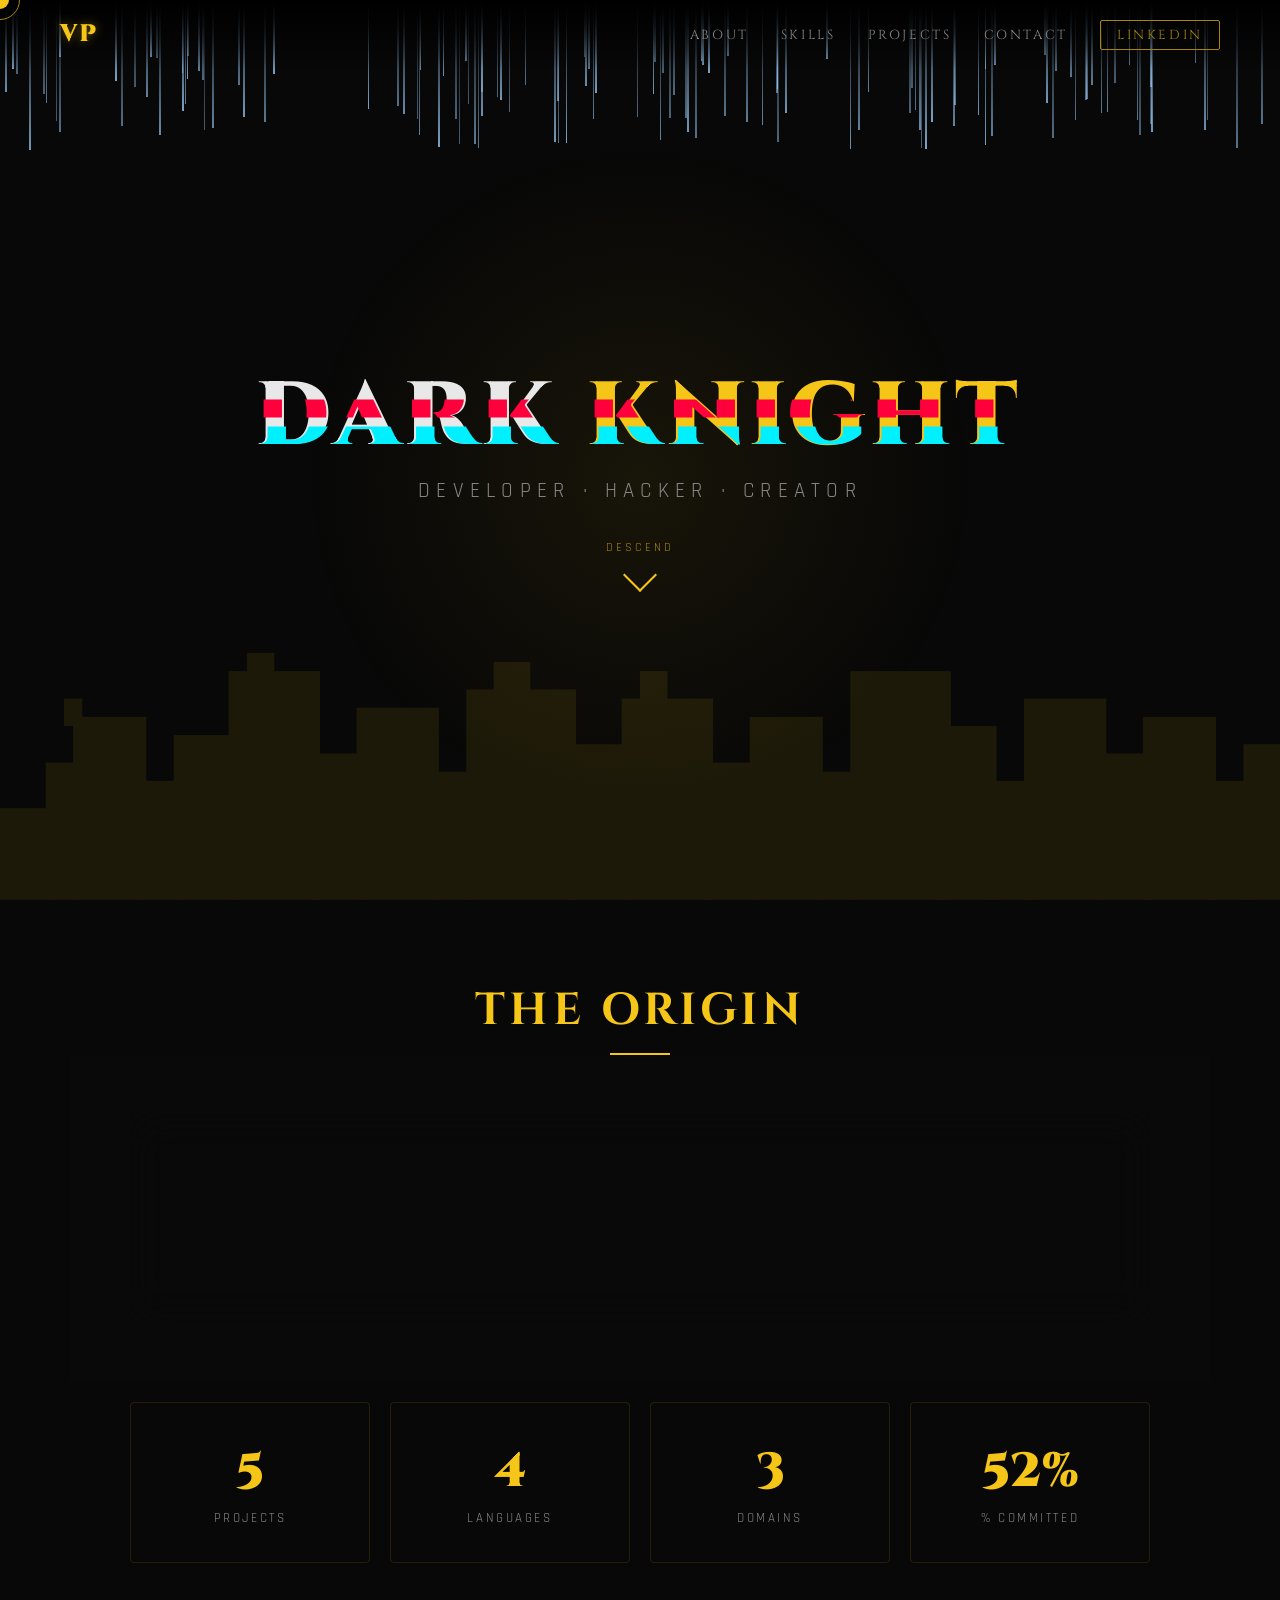
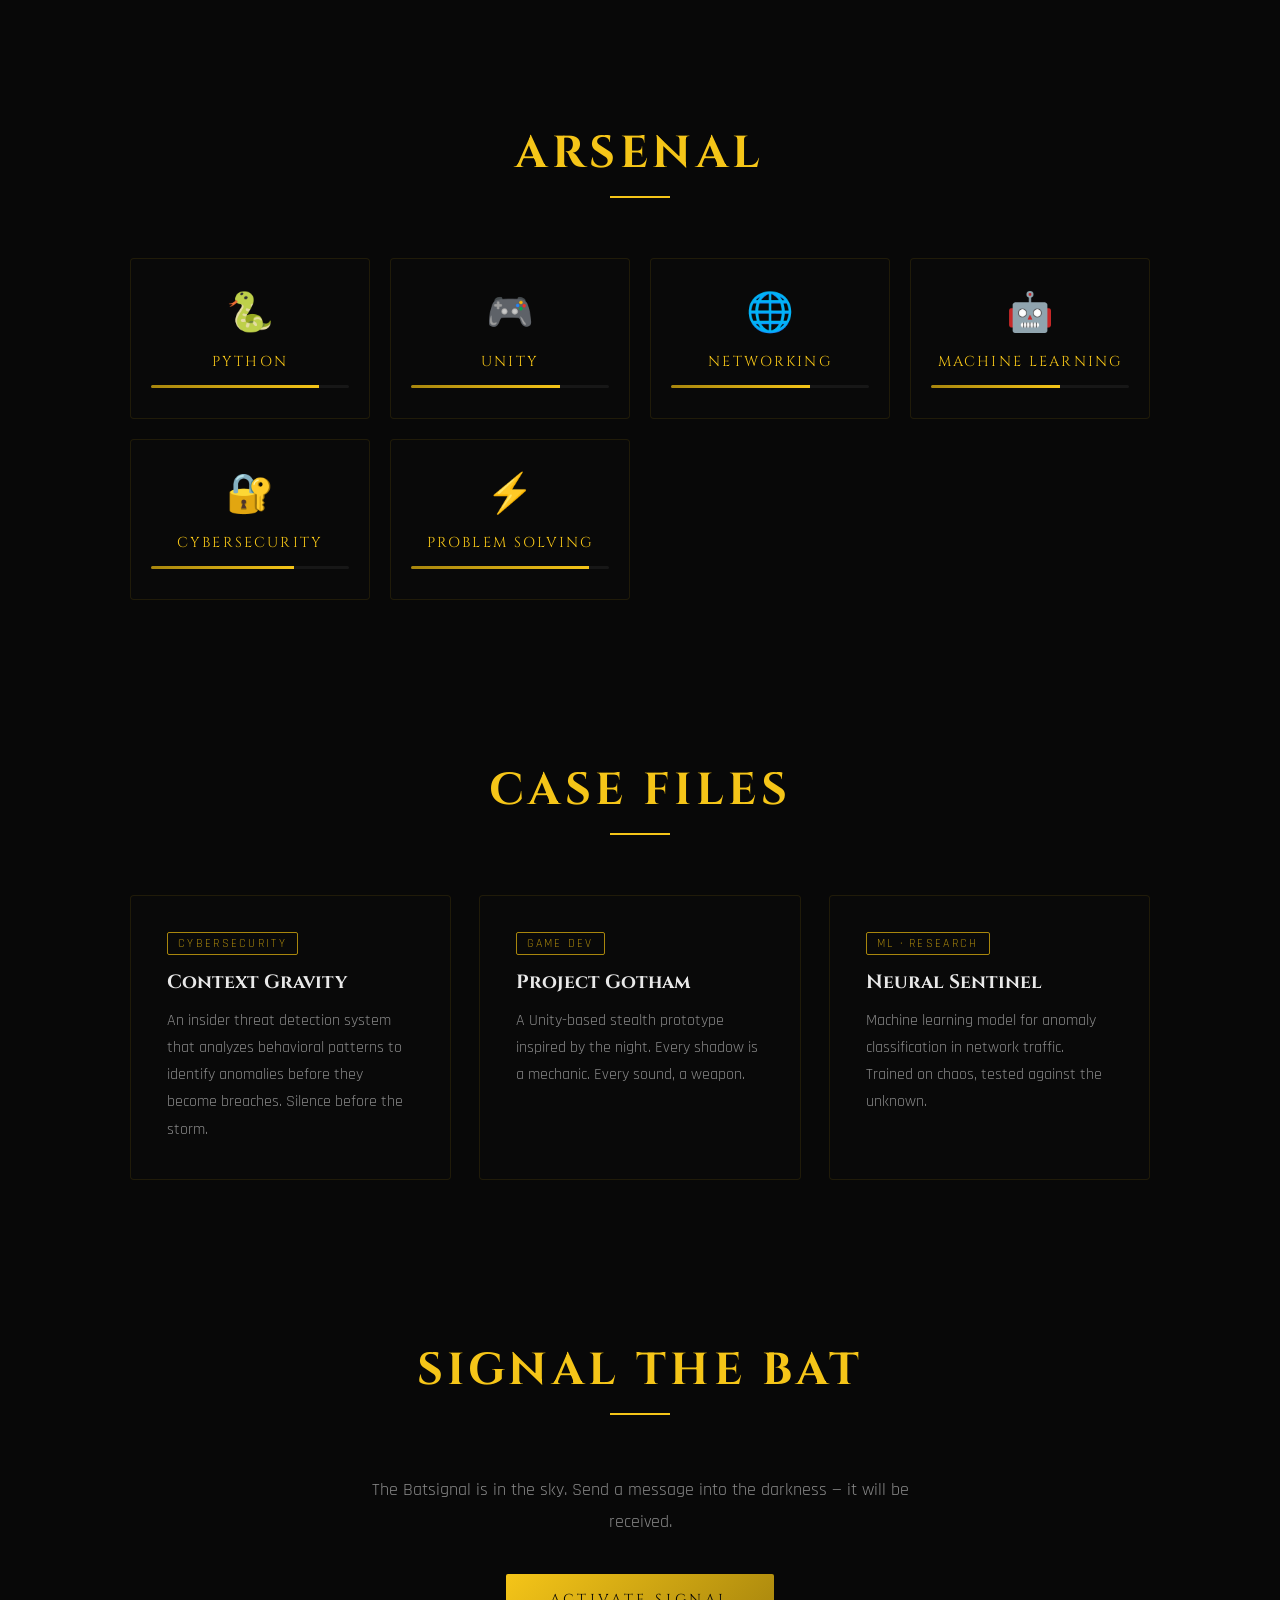
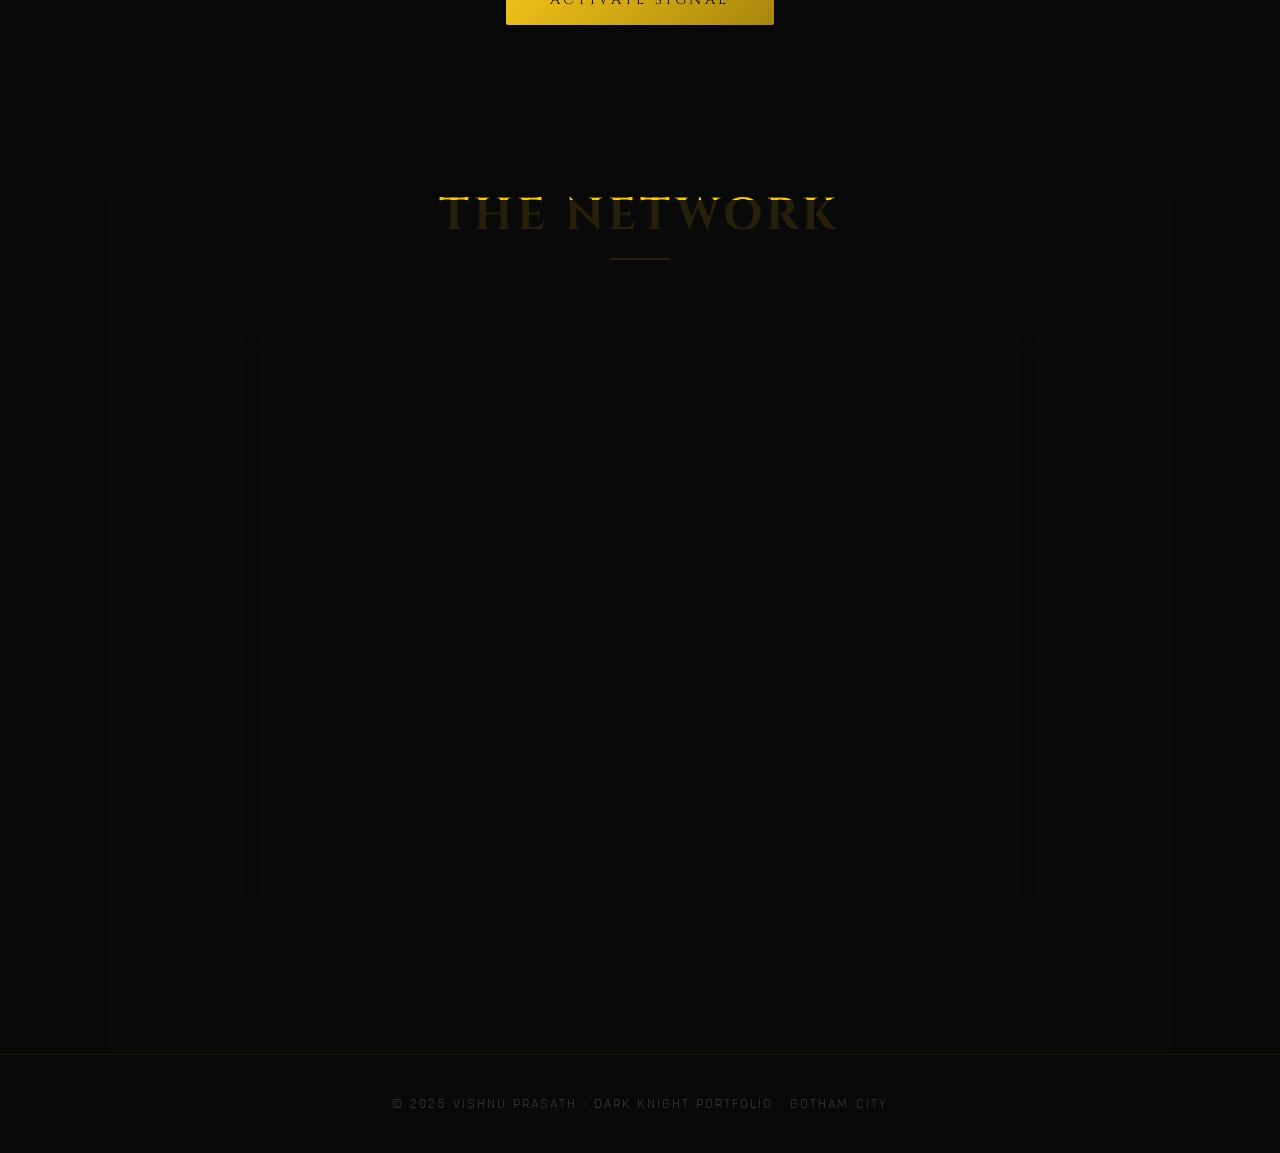
<file: index.html>
<!DOCTYPE html>
<html lang="en">
<head>
  <meta charset="UTF-8">
  <meta name="viewport" content="width=device-width, initial-scale=1.0">
  <title>Vishnu Prasath — Dark Knight Portfolio</title>
  <link href="https://fonts.googleapis.com/css2?family=Cinzel:wght@700;900&family=Rajdhani:wght@300;400;600&display=swap" rel="stylesheet">
  <link rel="stylesheet" href="style.css">
</head>
<body>

<!-- Cursor -->
<div id="cursor"></div>
<div id="cursor-trail"></div>
<!-- Scroll progress bar -->
<div id="progress"></div>

<!-- ─── LINKEDIN REDIRECT OVERLAY ─── -->
<div id="redirect-overlay">
  <div class="redirect-title">CONNECTING TO LINKEDIN</div>
  <div class="redirect-sub">ESTABLISHING SECURE CHANNEL</div>
  <div class="redirect-bar-wrap">
    <div class="redirect-bar" id="redirect-bar"></div>
  </div>
  <div class="redirect-hint">OPENING IN NEW TAB...</div>
</div>

<!-- Rain -->
<div id="rain"></div>

<!-- Gotham city silhouette -->
<svg id="city-bg" viewBox="0 0 1400 400" fill="#f5c518" xmlns="http://www.w3.org/2000/svg" preserveAspectRatio="xMidYMax slice">
  <rect x="0" y="300" width="60" height="100"/><rect x="50" y="250" width="40" height="150"/>
  <rect x="80" y="200" width="80" height="200"/><rect x="70" y="180" width="20" height="30"/>
  <rect x="150" y="270" width="50" height="130"/><rect x="190" y="220" width="70" height="180"/>
  <rect x="250" y="150" width="100" height="250"/><rect x="270" y="130" width="30" height="30"/>
  <rect x="340" y="240" width="60" height="160"/><rect x="390" y="190" width="90" height="210"/>
  <rect x="470" y="260" width="50" height="140"/><rect x="510" y="170" width="120" height="230"/>
  <rect x="540" y="140" width="40" height="40"/><rect x="620" y="230" width="70" height="170"/>
  <rect x="680" y="180" width="100" height="220"/><rect x="700" y="150" width="30" height="40"/>
  <rect x="770" y="250" width="60" height="150"/><rect x="820" y="200" width="80" height="200"/>
  <rect x="890" y="260" width="50" height="140"/><rect x="930" y="150" width="110" height="250"/>
  <rect x="1020" y="210" width="70" height="190"/><rect x="1080" y="270" width="55" height="130"/>
  <rect x="1120" y="180" width="90" height="220"/><rect x="1200" y="240" width="60" height="160"/>
  <rect x="1250" y="200" width="80" height="200"/><rect x="1320" y="270" width="50" height="130"/>
  <rect x="1360" y="230" width="40" height="170"/>
</svg>

<!-- NAV -->
<nav id="navbar">
  <span class="nav-monogram" onclick="window.scrollTo({top:0,behavior:'smooth'})">VP</span>
  <ul class="nav-links">
    <li><a onclick="document.getElementById('about').scrollIntoView({behavior:'smooth'})">ABOUT</a></li>
    <li><a onclick="document.getElementById('skills').scrollIntoView({behavior:'smooth'})">SKILLS</a></li>
    <li><a onclick="document.getElementById('projects').scrollIntoView({behavior:'smooth'})">PROJECTS</a></li>
    <li><a onclick="document.getElementById('contact').scrollIntoView({behavior:'smooth'})">CONTACT</a></li>
    <li><a class="linkedin-nav" onclick="goLinkedIn()">LINKEDIN</a></li>
  </ul>
</nav>

<!-- HERO -->
<div id="hero">
  <div class="batsignal-circle"></div>
  <h1 class="hero-title glitch" data-text="DARK KNIGHT">DARK <span>KNIGHT</span></h1>
  <p class="hero-sub">DEVELOPER · HACKER · CREATOR</p>
  <div class="hero-scroll">
    <div class="scroll-hint" onclick="document.getElementById('about').scrollIntoView({behavior:'smooth'})">
      <span>DESCEND</span>
      <div class="arrow"></div>
    </div>
  </div>
</div>

<!-- ABOUT -->
<section id="about">
  <h2 class="section-title">THE ORIGIN</h2>
  <div class="about-card">
    <p>
      A vigilante of the digital world — by day a student, by night a builder of systems no one asked for but everyone needs.
      Passionate about software development, cybersecurity, and game development.
      Like Batman, I operate in the shadows of complex problems, emerging with solutions that strike precisely.
    </p>
  </div>
</section>

<!-- STATS -->
<section style="padding-top:0">
  <div class="stats-row">
    <div class="stat-box"><div class="stat-num" data-target="5">0</div><div class="stat-label">PROJECTS</div></div>
    <div class="stat-box"><div class="stat-num" data-target="4">0</div><div class="stat-label">LANGUAGES</div></div>
    <div class="stat-box"><div class="stat-num" data-target="3">0</div><div class="stat-label">DOMAINS</div></div>
    <div class="stat-box"><div class="stat-num" data-target="100">0</div><div class="stat-label">% COMMITTED</div></div>
  </div>
</section>

<!-- SKILLS -->
<section id="skills">
  <h2 class="section-title">ARSENAL</h2>
  <div class="skills-grid">
    <div class="skill-card" data-delay="0"><div class="skill-icon">🐍</div><div class="skill-name">PYTHON</div><div class="skill-bar-wrap"><div class="skill-bar" data-width="85"></div></div></div>
    <div class="skill-card" data-delay="100"><div class="skill-icon">🎮</div><div class="skill-name">UNITY</div><div class="skill-bar-wrap"><div class="skill-bar" data-width="75"></div></div></div>
    <div class="skill-card" data-delay="200"><div class="skill-icon">🌐</div><div class="skill-name">NETWORKING</div><div class="skill-bar-wrap"><div class="skill-bar" data-width="70"></div></div></div>
    <div class="skill-card" data-delay="300"><div class="skill-icon">🤖</div><div class="skill-name">MACHINE LEARNING</div><div class="skill-bar-wrap"><div class="skill-bar" data-width="65"></div></div></div>
    <div class="skill-card" data-delay="400"><div class="skill-icon">🔐</div><div class="skill-name">CYBERSECURITY</div><div class="skill-bar-wrap"><div class="skill-bar" data-width="72"></div></div></div>
    <div class="skill-card" data-delay="500"><div class="skill-icon">⚡</div><div class="skill-name">PROBLEM SOLVING</div><div class="skill-bar-wrap"><div class="skill-bar" data-width="90"></div></div></div>
  </div>
</section>

<!-- PROJECTS -->
<section id="projects">
  <h2 class="section-title">CASE FILES</h2>
  <div class="projects-grid">
    <div class="project-card">
      <span class="project-tag">CYBERSECURITY</span>
      <h3 class="project-title">Context Gravity</h3>
      <p class="project-desc">An insider threat detection system that analyzes behavioral patterns to identify anomalies before they become breaches. Silence before the storm.</p>
    </div>
    <div class="project-card" style="transition-delay:.15s">
      <span class="project-tag">GAME DEV</span>
      <h3 class="project-title">Project Gotham</h3>
      <p class="project-desc">A Unity-based stealth prototype inspired by the night. Every shadow is a mechanic. Every sound, a weapon.</p>
    </div>
    <div class="project-card" style="transition-delay:.3s">
      <span class="project-tag">ML · RESEARCH</span>
      <h3 class="project-title">Neural Sentinel</h3>
      <p class="project-desc">Machine learning model for anomaly classification in network traffic. Trained on chaos, tested against the unknown.</p>
    </div>
  </div>
</section>

<!-- CONTACT -->
<section id="contact">
  <h2 class="section-title">SIGNAL THE BAT</h2>
  <div class="contact-wrap">
    <p>The Batsignal is in the sky. Send a message into the darkness — it will be received.</p>
    <button class="contact-btn" onclick="toggleContact()">ACTIVATE SIGNAL</button>
    <div id="contactPanel">
      <div class="contact-row"><span class="icon">📡</span><span>yourname@email.com</span></div>
      <div class="contact-row"><span class="icon">📞</span><span>+91 XXXXX XXXXX</span></div>
      <div class="contact-row"><span class="icon">🦇</span><span>Available: Nighttime Operations</span></div>
    </div>
  </div>
</section>

<!-- LINKEDIN -->
<section id="linkedin">
  <h2 class="section-title">THE NETWORK</h2>
  <div class="linkedin-card">
    <div class="corner-br"></div>
    <div class="linkedin-icon-wrap">
      <svg viewBox="0 0 24 24" xmlns="http://www.w3.org/2000/svg">
        <path d="M20.447 20.452h-3.554v-5.569c0-1.328-.027-3.037-1.852-3.037-1.853 0-2.136 1.445-2.136 2.939v5.667H9.351V9h3.414v1.561h.046c.477-.9 1.637-1.85 3.37-1.85 3.601 0 4.267 2.37 4.267 5.455v6.286zM5.337 7.433a2.062 2.062 0 0 1-2.063-2.065 2.064 2.064 0 1 1 2.063 2.065zm1.782 13.019H3.555V9h3.564v11.452zM22.225 0H1.771C.792 0 0 .774 0 1.729v20.542C0 23.227.792 24 1.771 24h20.451C23.2 24 24 23.227 24 22.271V1.729C24 .774 23.2 0 22.222 0h.003z"/>
      </svg>
    </div>
    <div class="linkedin-name">VISHNU PRASATH</div>
    <div class="linkedin-handle">linkedin.com/in/vishnu-prasath-0352493b4</div>
    <p class="linkedin-desc">
      Connect on LinkedIn — see the full mission log, professional history, and all ongoing operations in one place. Every vigilante needs a network.
    </p>
    <div class="linkedin-stats">
      <div class="li-stat"><div class="li-stat-num">5+</div><div class="li-stat-label">PROJECTS</div></div>
      <div class="li-stat"><div class="li-stat-num">4+</div><div class="li-stat-label">SKILLS</div></div>
      <div class="li-stat"><div class="li-stat-num">∞</div><div class="li-stat-label">POTENTIAL</div></div>
    </div>
    <button class="linkedin-btn" onclick="goLinkedIn()">
      <svg viewBox="0 0 24 24" fill="currentColor" xmlns="http://www.w3.org/2000/svg">
        <path d="M20.447 20.452h-3.554v-5.569c0-1.328-.027-3.037-1.852-3.037-1.853 0-2.136 1.445-2.136 2.939v5.667H9.351V9h3.414v1.561h.046c.477-.9 1.637-1.85 3.37-1.85 3.601 0 4.267 2.37 4.267 5.455v6.286zM5.337 7.433a2.062 2.062 0 0 1-2.063-2.065 2.064 2.064 0 1 1 2.063 2.065zm1.782 13.019H3.555V9h3.564v11.452zM22.225 0H1.771C.792 0 0 .774 0 1.729v20.542C0 23.227.792 24 1.771 24h20.451C23.2 24 24 23.227 24 22.271V1.729C24 .774 23.2 0 22.222 0h.003z"/>
      </svg>
      VIEW LINKEDIN PROFILE
    </button>
  </div>
</section>

<footer>
  <p>© 2025 VISHNU PRASATH · DARK KNIGHT PORTFOLIO · GOTHAM CITY</p>
</footer>

<script src="script.js"></script>
</body>
</html>
</file>
<file: style.css>
:root {
      --black: #080808;
      --card-bg: rgba(10,10,10,0.88);
      --gold: #f5c518;
      --gold-dim: #a8860d;
      --grey: #888;
      --white: #e8e8e8;
    }

    * { margin: 0; padding: 0; box-sizing: border-box; }
    html { scroll-behavior: smooth; }

    body {
      font-family: 'Rajdhani', sans-serif;
      background: var(--black);
      color: var(--white);
      overflow-x: hidden;
      cursor: none;
    }

    /* ─── CUSTOM CURSOR ─── */
    #cursor {
      position: fixed; width: 18px; height: 18px;
      background: var(--gold); border-radius: 50%;
      pointer-events: none; z-index: 9999;
      transform: translate(-50%,-50%);
      transition: width .2s, height .2s;
      mix-blend-mode: difference;
    }
    #cursor-trail {
      position: fixed; width: 40px; height: 40px;
      border: 1px solid var(--gold-dim); border-radius: 50%;
      pointer-events: none; z-index: 9998;
      transform: translate(-50%,-50%);
      transition: left .09s ease-out, top .09s ease-out;
    }

    /* ─── SCROLL PROGRESS ─── */
    #progress {
      position: fixed; top: 0; left: 0; height: 2px;
      background: linear-gradient(90deg, var(--gold-dim), var(--gold));
      z-index: 1000; box-shadow: 0 0 8px var(--gold);
    }

    /* ─── BACKGROUND CITY ─── */
    #city-bg {
      position: fixed; bottom: 0; left: 0; width: 100%;
      z-index: 0; pointer-events: none; opacity: 0.09;
    }

    /* ─── RAIN — darker and visible ─── */
    #rain { position: fixed; inset: 0; z-index: 1; pointer-events: none; overflow: hidden; }
    .drop {
      position: absolute; width: 1.5px;
      background: linear-gradient(transparent, rgba(160,210,255,0.82));
      animation: fall linear infinite;
    }
    @keyframes fall {
      from { transform: translateY(-120px); }
      to   { transform: translateY(110vh); }
    }

    /* ─── NAV ─── */
    nav {
      position: fixed; top: 0; left: 0; right: 0; z-index: 500;
      display: flex; align-items: center; justify-content: space-between;
      padding: 18px 60px;
      background: linear-gradient(to bottom, rgba(0,0,0,0.95), transparent);
      transition: background .4s;
    }
    nav.scrolled { background: rgba(0,0,0,0.97); box-shadow: 0 2px 30px #000; }
    .nav-monogram {
      font-family: 'Cinzel', serif; font-size: 1.5rem; font-weight: 900;
      color: var(--gold); letter-spacing: 0.08em;
      text-decoration: none; cursor: pointer;
      text-shadow: 0 0 10px rgba(245,197,24,0.4);
      transition: text-shadow .3s;
    }
    .nav-monogram:hover { text-shadow: 0 0 22px rgba(245,197,24,0.9); }
    .nav-links { display: flex; gap: 32px; list-style: none; align-items: center; }
    .nav-links a {
      font-family: 'Cinzel', serif; font-size: 0.82rem; letter-spacing: 0.2em;
      color: var(--grey); text-decoration: none; transition: color .3s; position: relative;
      cursor: pointer;
    }
    .nav-links a::after {
      content:''; position: absolute; bottom: -4px; left: 0;
      width: 0; height: 1px; background: var(--gold); transition: width .3s;
    }
    .nav-links a:hover { color: var(--gold); }
    .nav-links a:hover::after { width: 100%; }
    .linkedin-nav {
      color: var(--gold-dim) !important;
      border: 1px solid var(--gold-dim); padding: 5px 16px; border-radius: 2px;
      transition: color .3s, border-color .3s, box-shadow .3s !important;
    }
    .linkedin-nav:hover {
      color: var(--gold) !important; border-color: var(--gold) !important;
      box-shadow: 0 0 14px rgba(245,197,24,0.3) !important;
    }
    .linkedin-nav::after { display: none !important; }

    /* ─── HERO ─── */
    #hero {
      position: relative; z-index: 2; min-height: 100vh;
      display: flex; flex-direction: column;
      align-items: center; justify-content: center;
      text-align: center; padding: 120px 20px 60px; overflow: hidden;
    }
    .batsignal-circle {
      position: absolute; width: 700px; height: 700px; border-radius: 50%;
      background: radial-gradient(circle, rgba(245,197,24,0.07) 0%, transparent 68%);
      animation: pulse 4s ease-in-out infinite;
    }
    @keyframes pulse {
      0%,100% { transform: scale(1); opacity: 0.5; }
      50% { transform: scale(1.1); opacity: 1; }
    }
    .hero-title {
      font-family: 'Cinzel', serif;
      font-size: clamp(2.4rem, 7vw, 6rem); font-weight: 900;
      letter-spacing: 0.06em; line-height: 1;
      animation: fadeInUp 1s ease 0.3s both;
    }
    .hero-title span { color: var(--gold); }
    .hero-sub {
      font-size: clamp(1rem, 2vw, 1.3rem); letter-spacing: 0.3em; color: var(--grey);
      margin: 16px 0 36px;
      animation: fadeInUp 1s ease 0.6s both;
    }
    .hero-scroll { animation: fadeInUp 1s ease 0.9s both; }
    .scroll-hint {
      display: flex; flex-direction: column; align-items: center;
      gap: 8px; color: var(--gold-dim); font-size: 0.75rem; letter-spacing: 0.25em; cursor: pointer;
    }
    .scroll-hint .arrow {
      width: 24px; height: 24px;
      border-right: 2px solid var(--gold); border-bottom: 2px solid var(--gold);
      transform: rotate(45deg); animation: arrowBounce 1.5s ease-in-out infinite;
    }
    @keyframes arrowBounce {
      0%,100% { transform: rotate(45deg) translateY(0); }
      50% { transform: rotate(45deg) translateY(8px); }
    }
    @keyframes fadeInUp {
      from { opacity:0; transform:translateY(24px); }
      to   { opacity:1; transform:translateY(0); }
    }

    /* ─── SECTIONS ─── */
    section {
      position: relative; z-index: 2;
      padding: 80px 40px; max-width: 1100px; margin: 0 auto;
    }
    .section-title {
      font-family: 'Cinzel', serif;
      font-size: clamp(1.6rem, 4vw, 2.8rem); color: var(--gold);
      letter-spacing: 0.1em; text-align: center; margin-bottom: 60px;
    }
    .section-title::after {
      content: ''; display: block; width: 60px; height: 2px;
      background: var(--gold); margin: 12px auto 0; transition: width .4s;
    }
    .section-title:hover::after { width: 120px; }

    /* ─── ABOUT ─── */
    .about-card {
      background: var(--card-bg); border: 1px solid rgba(245,197,24,0.15);
      border-radius: 4px; padding: 50px; backdrop-filter: blur(20px);
      box-shadow: inset 0 0 60px rgba(0,0,0,0.5), 0 0 40px rgba(0,0,0,0.8);
      position: relative; overflow: hidden;
      opacity: 0; transform: translateY(60px);
      transition: opacity .7s ease, transform .7s ease;
    }
    .about-card.visible { opacity: 1; transform: translateY(0); }
    .about-card::before {
      content: ''; position: absolute; top: 0; left: -100%;
      width: 60%; height: 100%;
      background: linear-gradient(90deg, transparent, rgba(245,197,24,0.03), transparent);
      transition: left .8s ease;
    }
    .about-card:hover::before { left: 150%; }
    .about-card p { font-size: 1.15rem; line-height: 1.9; color: #bbb; letter-spacing: 0.03em; }

    /* ─── STATS ─── */
    .stats-row {
      display: grid; grid-template-columns: repeat(auto-fit, minmax(160px, 1fr)); gap: 20px; text-align: center;
    }
    .stat-box {
      padding: 36px 20px; border: 1px solid rgba(245,197,24,0.12); border-radius: 4px;
      opacity: 0; transform: scale(0.8); transition: opacity .5s, transform .5s;
    }
    .stat-box.visible { opacity: 1; transform: scale(1); }
    .stat-num { font-family: 'Cinzel', serif; font-size: 3rem; font-weight: 900; color: var(--gold); }
    .stat-label { color: var(--grey); letter-spacing: 0.2em; font-size: 0.8rem; margin-top: 6px; }

    /* ─── SKILLS ─── */
    .skills-grid { display: grid; grid-template-columns: repeat(auto-fit, minmax(200px, 1fr)); gap: 20px; }
    .skill-card {
      background: var(--card-bg); border: 1px solid rgba(245,197,24,0.1); border-radius: 4px;
      padding: 30px 20px; text-align: center;
      opacity: 0; transform: translateY(40px) scale(0.95);
      transition: opacity .5s ease, transform .5s ease, border-color .3s, box-shadow .3s;
      cursor: default;
    }
    .skill-card.visible { opacity: 1; transform: translateY(0) scale(1); }
    .skill-card:hover {
      border-color: var(--gold); box-shadow: 0 0 30px rgba(245,197,24,0.15);
      transform: translateY(-6px) scale(1.02) !important;
    }
    .skill-icon { font-size: 2.4rem; margin-bottom: 14px; }
    .skill-name { font-family: 'Cinzel', serif; font-size: 0.9rem; letter-spacing: 0.15em; color: var(--gold); }
    .skill-bar-wrap { margin-top: 14px; background: rgba(255,255,255,0.06); border-radius: 2px; height: 3px; overflow: hidden; }
    .skill-bar { height: 100%; background: linear-gradient(90deg, var(--gold-dim), var(--gold)); width: 0; transition: width 1.2s cubic-bezier(.4,0,.2,1); }

    /* ─── PROJECTS ─── */
    .projects-grid { display: grid; grid-template-columns: repeat(auto-fit, minmax(300px, 1fr)); gap: 28px; }
    .project-card {
      background: var(--card-bg); border: 1px solid rgba(245,197,24,0.1); border-radius: 4px;
      padding: 36px; position: relative; overflow: hidden;
      opacity: 0; transform: translateX(-60px);
      transition: opacity .6s ease, transform .6s ease, border-color .3s, box-shadow .3s;
    }
    .project-card.visible { opacity: 1; transform: translateX(0); }
    .project-card:hover { border-color: rgba(245,197,24,0.5); box-shadow: 0 0 40px rgba(245,197,24,0.1); }
    .project-card::after {
      content: ''; position: absolute; bottom: 0; left: 0;
      height: 2px; width: 0; background: linear-gradient(90deg, var(--gold-dim), var(--gold)); transition: width .4s;
    }
    .project-card:hover::after { width: 100%; }
    .project-tag {
      display: inline-block; font-size: 0.72rem; letter-spacing: 0.2em; color: var(--gold-dim);
      margin-bottom: 14px; border: 1px solid var(--gold-dim); padding: 3px 10px; border-radius: 2px;
    }
    .project-title { font-family: 'Cinzel', serif; font-size: 1.2rem; color: var(--white); margin-bottom: 12px; }
    .project-desc { color: #888; font-size: 1rem; line-height: 1.7; }

    /* ─── CONTACT ─── */
    .contact-wrap {
      max-width: 600px; margin: 0 auto; text-align: center;
      opacity: 0; transform: translateY(50px); transition: opacity .7s, transform .7s;
    }
    .contact-wrap.visible { opacity: 1; transform: translateY(0); }
    .contact-wrap > p { color: var(--grey); font-size: 1.1rem; line-height: 1.8; margin-bottom: 36px; }
    .contact-btn {
      display: inline-block; font-family: 'Cinzel', serif;
      font-size: 0.9rem; letter-spacing: 0.25em; color: var(--black);
      background: linear-gradient(135deg, var(--gold), var(--gold-dim));
      padding: 16px 44px; border: none; border-radius: 2px; cursor: pointer;
      transition: transform .3s, box-shadow .3s; position: relative; overflow: hidden;
    }
    .contact-btn::before {
      content: ''; position: absolute; inset: 0;
      background: linear-gradient(135deg, #fff3, transparent);
      transform: translateX(-100%); transition: transform .4s;
    }
    .contact-btn:hover { transform: scale(1.05); box-shadow: 0 0 30px rgba(245,197,24,0.4); }
    .contact-btn:hover::before { transform: translateX(100%); }
    #contactPanel {
      max-width: 500px; margin: 40px auto 0;
      background: var(--card-bg); border: 1px solid rgba(245,197,24,0.3);
      border-radius: 4px; padding: 36px;
      display: none; opacity: 0; transform: translateY(20px); transition: opacity .6s, transform .6s;
    }
    #contactPanel.open { display: block; }
    #contactPanel.show { opacity: 1; transform: translateY(0); }
    .contact-row { display: flex; align-items: center; gap: 14px; margin-bottom: 18px; }
    .contact-row .icon { font-size: 1.4rem; }
    .contact-row span { color: #aaa; font-size: 1rem; }

    /* ─── LINKEDIN SECTION ─── */
    #linkedin {
      position: relative; z-index: 2;
      padding: 80px 40px 120px;
      max-width: 900px; margin: 0 auto;
      text-align: center;
    }
    .linkedin-card {
      background: var(--card-bg);
      border: 1px solid rgba(245,197,24,0.2);
      border-radius: 6px; padding: 64px 50px;
      backdrop-filter: blur(20px);
      box-shadow: 0 0 80px rgba(0,0,0,0.9), inset 0 0 40px rgba(0,0,0,0.4);
      position: relative; overflow: hidden;
      opacity: 0; transform: translateY(50px);
      transition: opacity .8s ease, transform .8s ease;
    }
    .linkedin-card.visible { opacity: 1; transform: translateY(0); }
    .linkedin-card::before {
      content: ''; position: absolute; inset: 0;
      background: linear-gradient(135deg, rgba(245,197,24,0.04) 0%, transparent 60%);
      pointer-events: none;
    }
    /* Animated corner accents */
    .linkedin-card::after {
      content: ''; position: absolute; top: 0; left: 0;
      width: 60px; height: 60px;
      border-top: 2px solid var(--gold); border-left: 2px solid var(--gold);
      opacity: 0.5;
    }
    .corner-br {
      position: absolute; bottom: 0; right: 0;
      width: 60px; height: 60px;
      border-bottom: 2px solid var(--gold); border-right: 2px solid var(--gold);
      opacity: 0.5;
    }
    .linkedin-icon-wrap {
      width: 80px; height: 80px; border-radius: 50%;
      background: linear-gradient(135deg, #0077b5, #005885);
      display: flex; align-items: center; justify-content: center;
      margin: 0 auto 28px;
      box-shadow: 0 0 30px rgba(0,119,181,0.4);
      animation: linkedinFloat 3s ease-in-out infinite;
    }
    @keyframes linkedinFloat {
      0%,100% { transform: translateY(0); box-shadow: 0 0 30px rgba(0,119,181,0.4); }
      50% { transform: translateY(-8px); box-shadow: 0 0 50px rgba(0,119,181,0.6); }
    }
    .linkedin-icon-wrap svg { width: 40px; height: 40px; fill: #fff; }
    .linkedin-name {
      font-family: 'Cinzel', serif;
      font-size: clamp(1.6rem, 3vw, 2.4rem); color: var(--white);
      letter-spacing: 0.1em; margin-bottom: 8px;
    }
    .linkedin-handle {
      font-size: 0.9rem; letter-spacing: 0.2em; color: var(--gold-dim);
      margin-bottom: 28px;
    }
    .linkedin-desc {
      color: #888; font-size: 1.05rem; line-height: 1.9;
      max-width: 520px; margin: 0 auto 48px;
    }
    .linkedin-stats {
      display: flex; justify-content: center; gap: 40px; margin-bottom: 48px;
    }
    .li-stat { text-align: center; }
    .li-stat-num { font-family: 'Cinzel', serif; font-size: 1.6rem; color: var(--gold); }
    .li-stat-label { font-size: 0.75rem; letter-spacing: 0.2em; color: #666; margin-top: 4px; }
    .linkedin-btn {
      display: inline-flex; align-items: center; gap: 12px;
      font-family: 'Cinzel', serif;
      font-size: 0.95rem; letter-spacing: 0.2em;
      color: var(--black);
      background: linear-gradient(135deg, var(--gold), var(--gold-dim));
      padding: 18px 52px; border-radius: 3px;
      text-decoration: none; border: none;
      transition: transform .3s, box-shadow .3s;
      position: relative; overflow: hidden; cursor: pointer;
    }
    .linkedin-btn::before {
      content: ''; position: absolute; inset: 0;
      background: linear-gradient(135deg, rgba(255,255,255,0.22), transparent);
      transform: translateX(-100%); transition: transform .5s;
    }
    .linkedin-btn:hover { transform: scale(1.06); box-shadow: 0 0 40px rgba(245,197,24,0.5); }
    .linkedin-btn:hover::before { transform: translateX(100%); }
    .linkedin-btn svg { width: 20px; height: 20px; flex-shrink: 0; }

    /* ─── REDIRECT OVERLAY ─── */
    #redirect-overlay {
      display: none; position: fixed; inset: 0; z-index: 2000;
      background: rgba(0,0,0,0.97);
      flex-direction: column; align-items: center; justify-content: center;
      opacity: 0; transition: opacity .4s;
    }
    #redirect-overlay.show { display: flex; }
    #redirect-overlay.visible { opacity: 1; }
    .redirect-title {
      font-family: 'Cinzel', serif;
      font-size: clamp(1rem, 2.5vw, 1.5rem);
      color: var(--gold); letter-spacing: 0.45em;
      margin-bottom: 8px;
      animation: fadeInUp .5s ease both;
    }
    .redirect-sub {
      font-size: 0.8rem; letter-spacing: 0.3em; color: #444;
      margin-bottom: 36px;
    }
    .redirect-bar-wrap {
      width: min(340px, 80vw); height: 2px;
      background: rgba(255,255,255,0.06); border-radius: 1px; overflow: hidden;
    }
    .redirect-bar {
      height: 100%; width: 0;
      background: linear-gradient(90deg, var(--gold-dim), var(--gold));
      box-shadow: 0 0 12px var(--gold);
      transition: width 1.8s cubic-bezier(.4,0,.6,1);
    }
    .redirect-hint {
      font-size: 0.78rem; letter-spacing: 0.25em; color: #333;
      margin-top: 20px;
    }

    /* ─── FOOTER ─── */
    footer {
      position: relative; z-index: 2; text-align: center;
      padding: 40px; border-top: 1px solid rgba(245,197,24,0.08);
      color: #3a3a3a; font-size: 0.85rem; letter-spacing: 0.15em;
    }

    /* ─── GLITCH ─── */
    .glitch { position: relative; }
    .glitch::before, .glitch::after {
      content: attr(data-text); position: absolute; left: 0; top: 0;
      width: 100%; height: 100%; font-family: inherit; font-size: inherit; font-weight: inherit;
    }
    .glitch::before {
      color: #ff003c; clip-path: polygon(0 30%, 100% 30%, 100% 50%, 0 50%);
      transform: translate(-2px, 0); animation: glitch1 5s steps(1) infinite;
    }
    .glitch::after {
      color: #00f0ff; clip-path: polygon(0 60%, 100% 60%, 100% 80%, 0 80%);
      transform: translate(2px, 0); animation: glitch2 5s steps(1) infinite;
    }
    @keyframes glitch1 {
      0%,88%,100% { opacity: 0; }
      89%,99% { opacity: 1; transform: translate(-3px, 1px); }
      94% { transform: translate(2px, -1px); }
    }
    @keyframes glitch2 {
      0%,88%,100% { opacity: 0; }
      90%,98% { opacity: 1; transform: translate(3px, -1px); }
      95% { transform: translate(-2px, 1px); }
    }

    @media (max-width: 600px) {
      nav { padding: 14px 24px; }
      .nav-links { gap: 16px; }
      .nav-links a { font-size: 0.7rem; }
      section { padding: 60px 20px; }
      .linkedin-card { padding: 40px 24px; }
      .linkedin-stats { gap: 20px; }
    }
</file>
